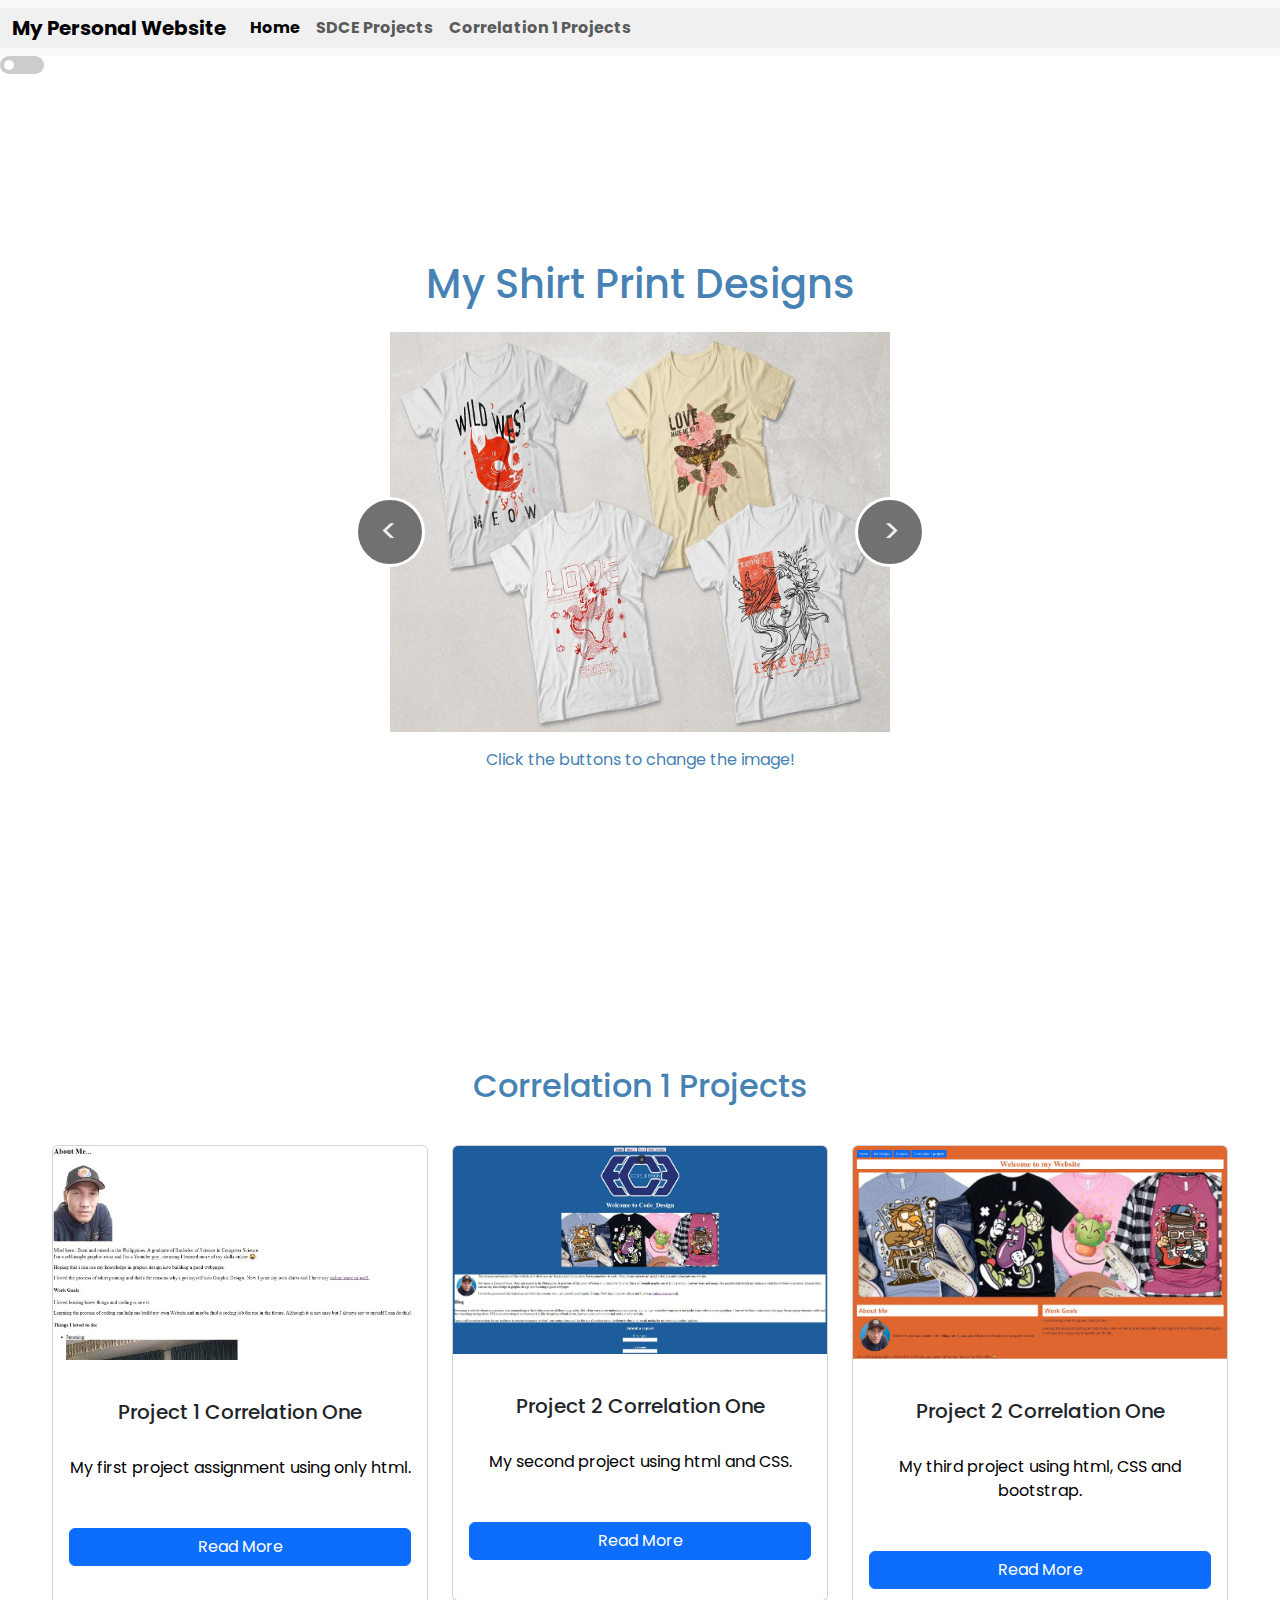
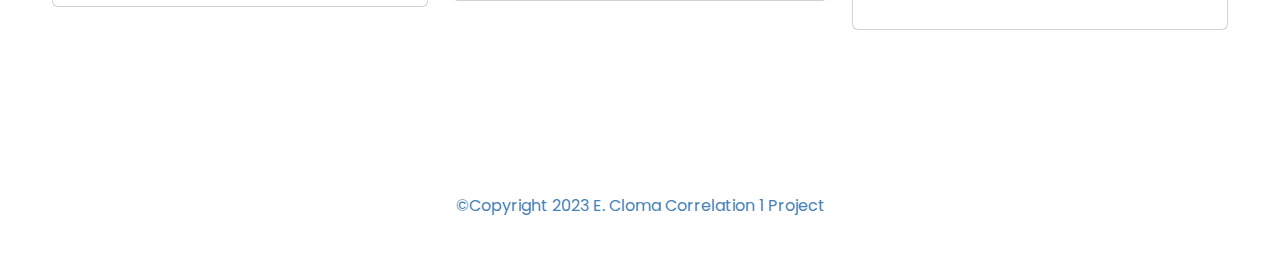
<file: projectc1.html>
<!DOCTYPE html>
<html lang="en">
<head>
  <meta charset="UTF-8">
  <meta http-equiv="X-UA-Compatible" content="IE=edge">
  <meta name="viewport" content="width=device-width, initial-scale=1.0">
  <title>My Personal Website</title>
  <link rel="stylesheet" href="https://cdn.jsdelivr.net/npm/bootstrap@5.2.3/dist/css/bootstrap.min.css">
  <link rel="stylesheet" href="style.css">
  <link href="style.css" rel="stylesheet" type="text/css"/>
</head>
<body>

  <nav class="navbar navbar-expand-lg bg-body-tertiary">
    <div class="container-fluid">
      <a class="navbar-brand" href="Index.html"><b>My Personal Website</b></a>
      <button class="navbar-toggler" type="button" data-bs-toggle="collapse" data-bs-target="#navbarNav" aria-controls="navbarNav" aria-expanded="false" aria-label="Toggle navigation">
        <span class="navbar-toggler-icon"></span>
      </button>
      <div class="collapse navbar-collapse" id="navbarNav">
        <ul class="navbar-nav">
          <li class="nav-item">
            <a class="nav-link active" aria-current="page" href="Index.html"><b>Home</b></a>
          </li>
          <li class="nav-item">
            <a class="nav-link" href="sdce.html"><b>SDCE Projects</b></a>
          </li>
          <li class="nav-item">
            <a class="nav-link" href="projectc1.html"><b>Correlation 1 Projects</b></a>
          </li>
          
        </ul>
      </div>
    </div>
  </nav>

  <div class="container1">
  <label class="toggle-switch">
    <input type="checkbox" id="mode-toggle">
    <span class="slider"></span>
  </label>
</div>

<div class="container">
    <div class="sample-product">
      <h1 class="title">My Shirt Print Designs</h1>
      
    </div>
    
    <div id="slider">
      <img src="1-.jpg" alt="Image 1">
      <img src="2-.jpg" alt="Image 2">
      <img src="4-.jpg" alt="Image 3">
      <img src="5-.jpg" alt="Image 4">
      <img src="6-.jpg" alt="Image 2">
      <img src="7-.jpg" alt="Image 3">
      <img src="8-.jpg" alt="Image 4">
      <button1 id="prev">&lt;</button1>
      <button1 id="next">&gt;</button1>
    </div>
    <div class="subtitle">Click the buttons to change the image!</div>
  </div>

  <main>
    <div class="container">
      <h2 class="mt-4 mb-4">Correlation 1 Projects</h2>
      <div class="row">
        <div class="col-md-4">
          <div class="card mb-4">
            <img src="P1.JPG" alt="screenshot of my procject 1" class="card-img-top">
            <div class="card-body d-grid gap-2">
              <h5 class="mt-4 mb-4 card-title">Project 1 Correlation One</h5>
              <p class="card-text">My first project assignment using only html.</p>
              <a href="#" type="button" class="btn btn-primary mt-4 mb-4">Read More</a>
            </div>
          </div>
        </div>
        <div class="col-md-4">
          <div class="card mb-4">
            <img src="p2.JPG" alt="screenshot of my procject 2" class="card-img-top">
            <div class="card-body d-grid gap-2">
              <h5 class="mt-4 mb-4 card-title">Project 2 Correlation One</h5>
              <p class="card-text">My second project using html and CSS.</p>
              <a href="#" type="button" class="btn btn-primary mt-4 mb-4">Read More</a>
            </div>
          </div>
        </div>
        <div class="col-md-4">
          <div class="card mb-4">
            <img src="P3.JPG" alt="screenshot of my procject 3" class="card-img-top">
            <div class="card-body d-grid gap-2">
              <h5 class="mt-4 mb-4 card-title">Project 2 Correlation One</h5>
              <p class="card-text">My third project using html, CSS and bootstrap.</p>
              <a href="#" type="button" class="btn btn-primary mt-4 mb-4">Read More</a>
            </div>
          </div>
        </div>
  </main>

  <div class="footers">
   
    <p>&copy;Copyright 2023 E. Cloma Correlation 1 Project</p>
  </div>

  <script src="script.js"></script>
</body>
</html>
</file>
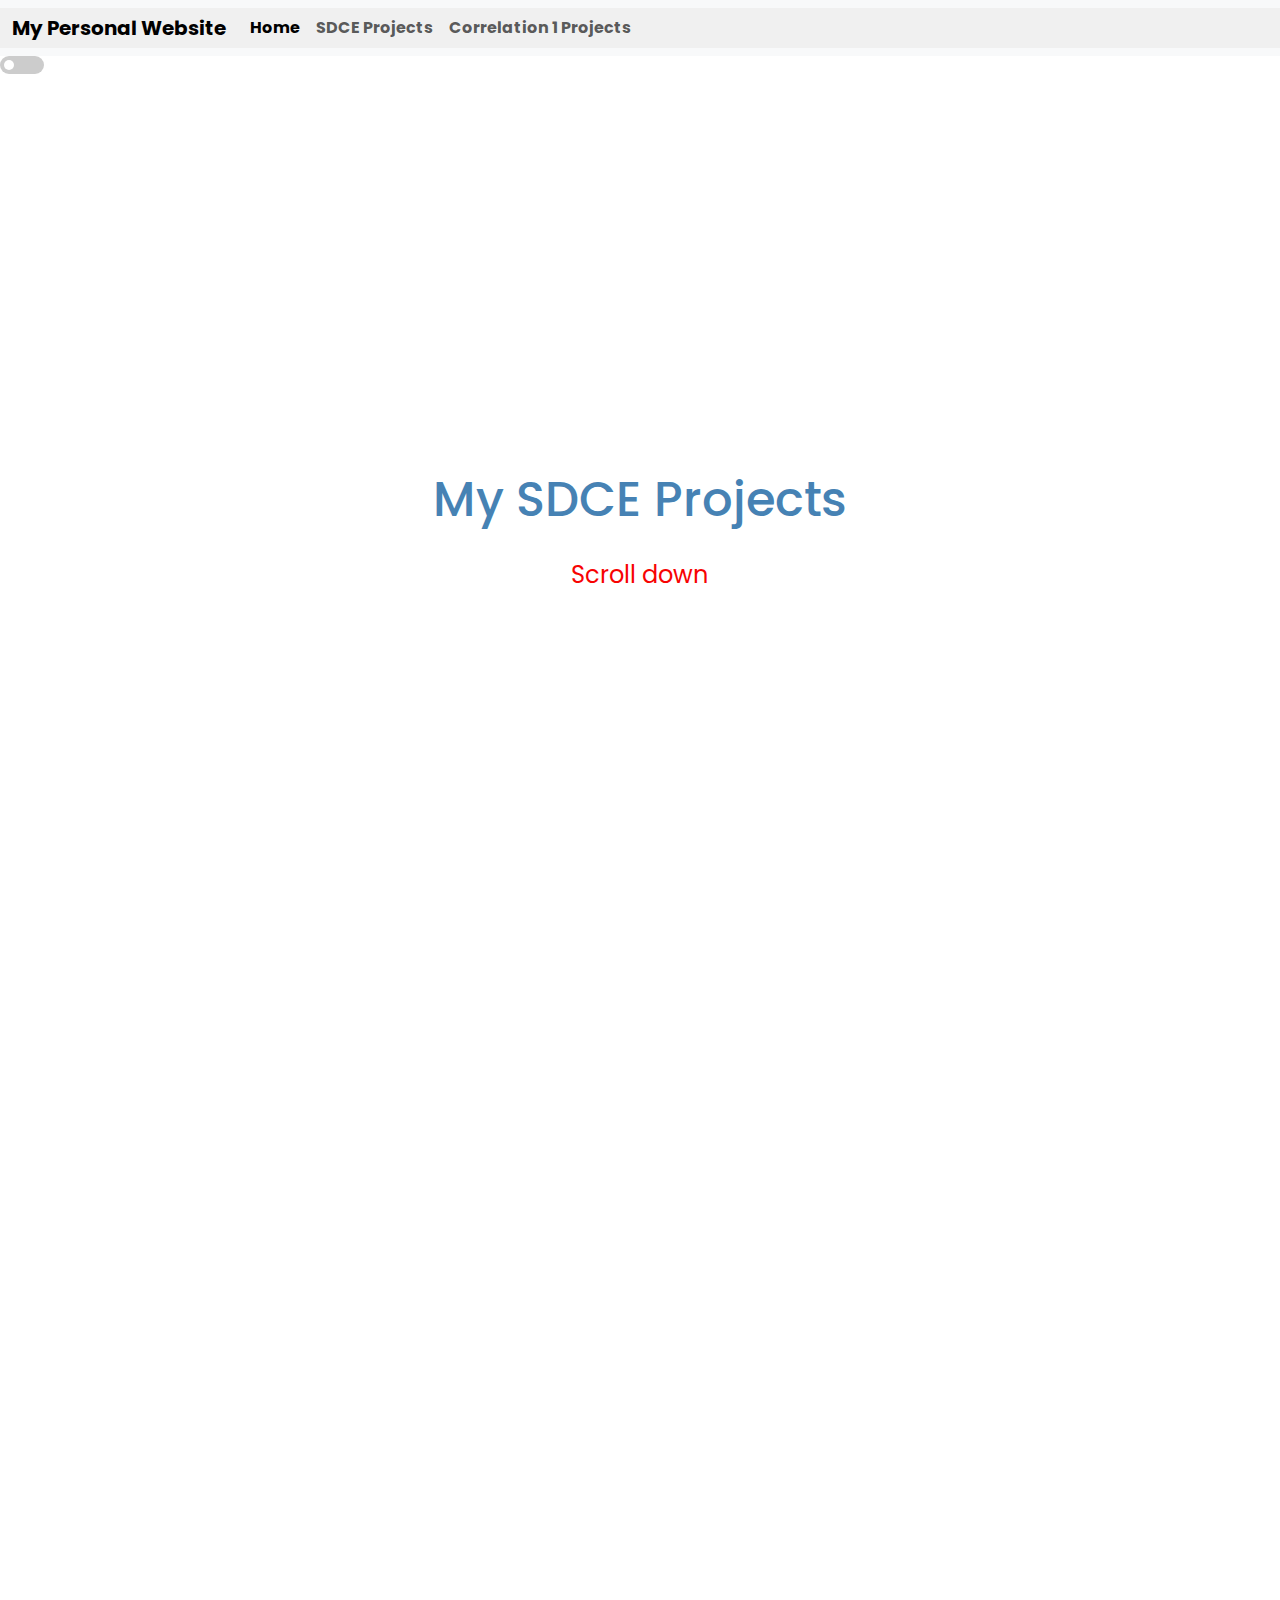
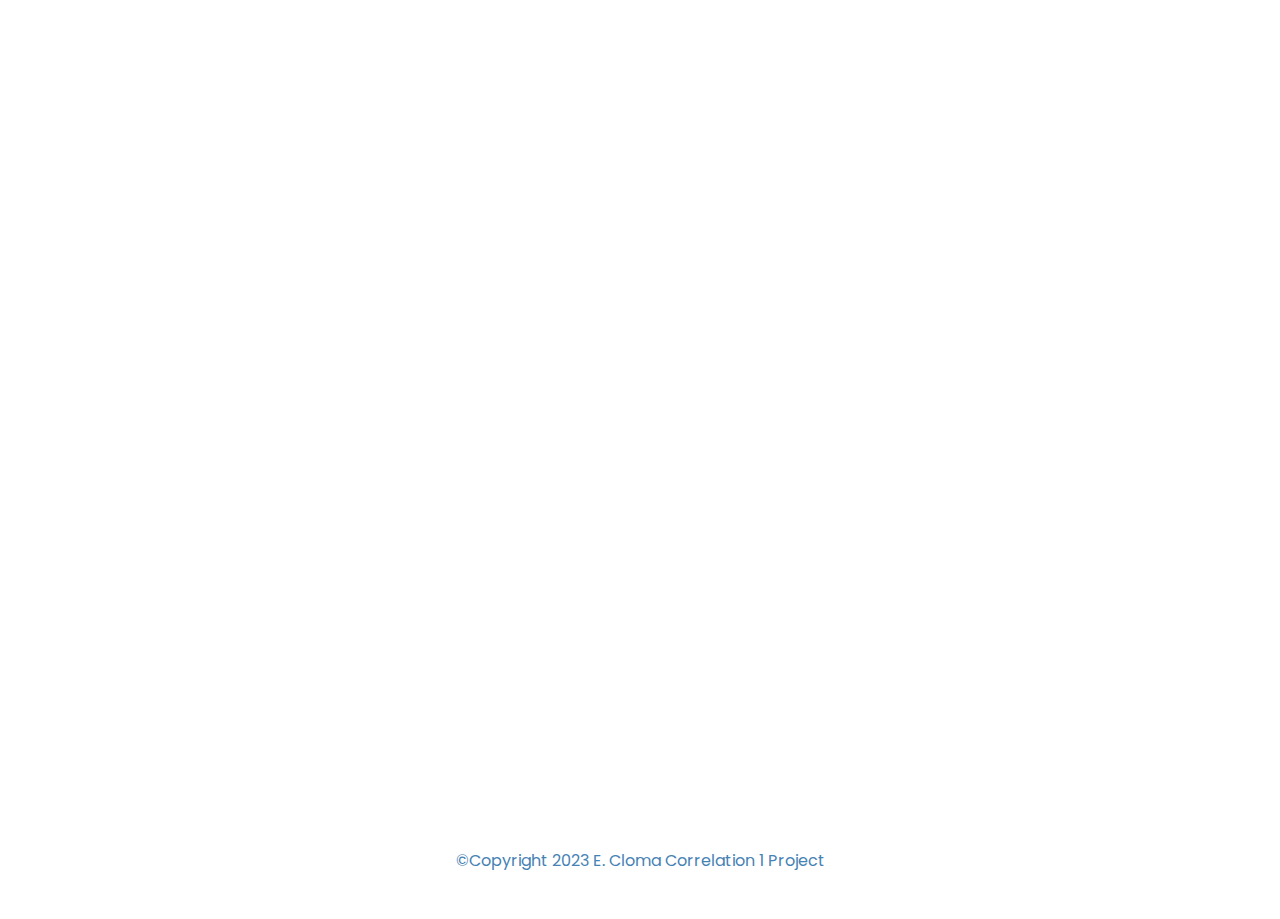
<file: sdce.html>
<!DOCTYPE html>
<html lang="en">
<head>
  <meta charset="UTF-8">
  <meta http-equiv="X-UA-Compatible" content="IE=edge">
  <meta name="viewport" content="width=device-width, initial-scale=1.0">
  <title>My Personal Website</title>
  <link rel="stylesheet" href="https://cdn.jsdelivr.net/npm/bootstrap@5.2.3/dist/css/bootstrap.min.css">
  <link rel="stylesheet" href="style.css">
  <link href="style.css" rel="stylesheet" type="text/css"/>
</head>
<body>

  <nav class="navbar navbar-expand-lg bg-body-tertiary">
    <div class="container-fluid">
      <a class="navbar-brand" href="Index.html"><b>My Personal Website</b></a>
      <button class="navbar-toggler" type="button" data-bs-toggle="collapse" data-bs-target="#navbarNav" aria-controls="navbarNav" aria-expanded="false" aria-label="Toggle navigation">
        <span class="navbar-toggler-icon"></span>
      </button>
      <div class="collapse navbar-collapse" id="navbarNav">
        <ul class="navbar-nav">
          <li class="nav-item">
            <a class="nav-link active" aria-current="page" href="Index.html"><b>Home</b></a>
          </li>
          <li class="nav-item">
            <a class="nav-link" href="sdce.html"><b>SDCE Projects</b></a>
          </li>
          <li class="nav-item">
            <a class="nav-link" href="projectc1.html"><b>Correlation 1 Projects</b></a>
          </li>
          
        </ul>
      </div>
    </div>
  </nav>

  <div class="container1">
  <label class="toggle-switch">
    <input type="checkbox" id="mode-toggle">
    <span class="slider"></span>
  </label>
</div>


  <div class="container">
    <section class="item">
      <h2 class="heading">My SDCE Projects</h2>
      <p class="subheading">Scroll down</p>
    </section>
    <section class="item left">
      <div class="item__content">
        <h2>MONTAGE</h2>
        <img src="sdce1.png" width="800">
        <p>Created using Adobe Photoshop.</p>
      </div>
    </section>
    <section class="item right">
      <div class="item__content">
        <h2>MAGAZINE COVER</h2>
        <img src="sdce2.jpg" width="600">
        <p>Created using Adobe Photoshop.</p>
      </div>
    </section>
    <section class="item left">
      <div class="item__content">
        <h2>RESTORATION</h2>
        <img src="sdce3.jpg" width="800">
        <p>Created using Adobe Photoshop.</p>
      </div>
    </section>
    <section class="item right">
      <div class="item__content">
        <h2>FLYER</h2>
        <img src="sdce4.jpg" width="600">
        <p>Created using Adobe Indesign.</p>
      </div>
    </section>
    <section class="item left">
        <div class="item__content">
          <h2>BILLBOARD SIGNAGE</h2>
          <img src="sdce6.jpg" width="600">
          <p>Created using Adobe Indesign.</p>
        </div>
      </section>
      <section class="item right">
        <div class="item__content">
          <h2>LOGO DESIGN</h2>
          <img src="sdce7.png" width="600">
          <p>Created using Adobe Illustrator.</p>
        </div>
      </section>
  </div>
  <div class="footers">
    
  <p>&copy;Copyright 2023 E. Cloma Correlation 1 Project</p>
  </div>
  
  <script src="script.js"></script>
</body>
</html>
</file>
<file: style.css>
@import url('https://fonts.googleapis.com/css2?family=Poppins:ital,wght@0,100;0,200;0,300;0,400;0,500;0,600;0,700;0,800;0,900;1,100;1,200;1,300;1,400;1,500;1,600;1,700;1,800;1,900&display=swap');

*, *::before, *::after {
    box-sizing: border-box;
    margin: 0;
    padding: 0;
  }
  
  body {
    font-family: "Poppins", sans-serif;
    overflow-x: hidden;
    color: steelblue;
    transition: all 0.4s ease-in;
  }

  
.heading  {
    font-size: 3rem;
    
  }
  
  .subheading {
    font-size: 1.5rem;
    color: #f70303;
  }
  
  section p {
    padding: 20px;
  }
  
.item {
    display: flex;
    flex-direction: column;
    align-items: center;
    justify-content: center;
    min-height: 100vh;
  }

  
.item:not(:first-child) {
    opacity: 0;
    transition: opacity 0.5s, transform 0.5s;
  }
  
 
.item__content {
    background-color: steelblue;
    color: #f3f3f3;
    text-align: center;
    padding: 7rem;
    border-radius: 7px;
  } 

  
.item > p {
    text-align: center;
  }
  

  
.left {
    transform-origin: left center;
    transform: translateX(-50%);
  }
  
  .right {
    transform-origin: right center;
    transform: translateX(50%);
  }
  
  .slide-in {
    opacity: 1 !important;
    transform: translateX(0);
  }
  

  .dark-mode {
    background-color: #333;
    color: #f0f0f0;
    transition: all 0.4s ease-in;
  }
  .toggle-switch {
    position: relative;
    display: inline-block;
    width: 2.75rem;
    height: 1.13rem;
    margin-bottom: 1.63rem;
    margin-inline: auto;
  }
  .toggle-switch input {
    opacity: 0;
    width: 0;
    height: 0;
  }
  
  .slider {
    position: absolute;
    cursor: pointer;
    top: 0;
    left: 0;
    right: 0;
    bottom: 0;
    background-color: #ccc;
    transition: all 0.4s ease-in;
    border-radius: 1.13rem;
  }
  
  .slider:before {
    position: absolute;
    content: "";
    height: 0.63rem;
    width: 0.63rem;
    left: 0.25rem;
    bottom: 0.25rem;
    background-color: white;
    transition: 0.4s;
    border-radius: 50%;
  }
  
  input:checked + .slider {
    background-color: #2196f3;
  }
  
  input:focus + .slider {
    box-shadow: 0 0 2px #2196f3;
  }
  
  input:checked + .slider:before {
    transform: translateX(1.63rem);
  }
  .container-fluid{
    background-color: #f0f0f0;
  }
  main p, h5 {color: #000000;
    
  }

  #slider {
    position: relative;
    width: 500px;
    height: 400px;
  }
  #slider img {
    position: absolute;
    top: 0;
    left: 0;
    width: 100%;
    height: 100%;
    opacity: 0;
    transition: all 1s ease-in-out;
  }
  #slider img.active {
    opacity: 1;
  }

  button1 {
    position: absolute;
    top: 50%;
    transform: translateY(-50%);
    border: 3px solid #fff;
    border-radius: 50%;
    width: 70px;
    height: 70px;
    background-color: #717171;
    color: #f1f1f1;
    font-size: 32px;
    font-stretch: condensed;
    cursor: pointer;
    transition: all 200ms ease-in-out;
  }
  button1:hover {
    background-color: steelblue;
  }
  button1#prev {
    left: -35px;
    padding: 7px 17px 7px 15px;
  }
  
  button1#next {
    right: -35px;
    padding: 7px 15px 7px 17px;
  }
  
  
 
.container {
  max-width: 1200px;
  margin: auto;
  display: grid;
  width: 100%;
  min-height: calc(100vh - 4.25rem);
  place-content: center;
  gap: 1rem;
  text-align: center;
}

  .footers p {
    text-align: center;
    padding: 30px;

  }
</file>
